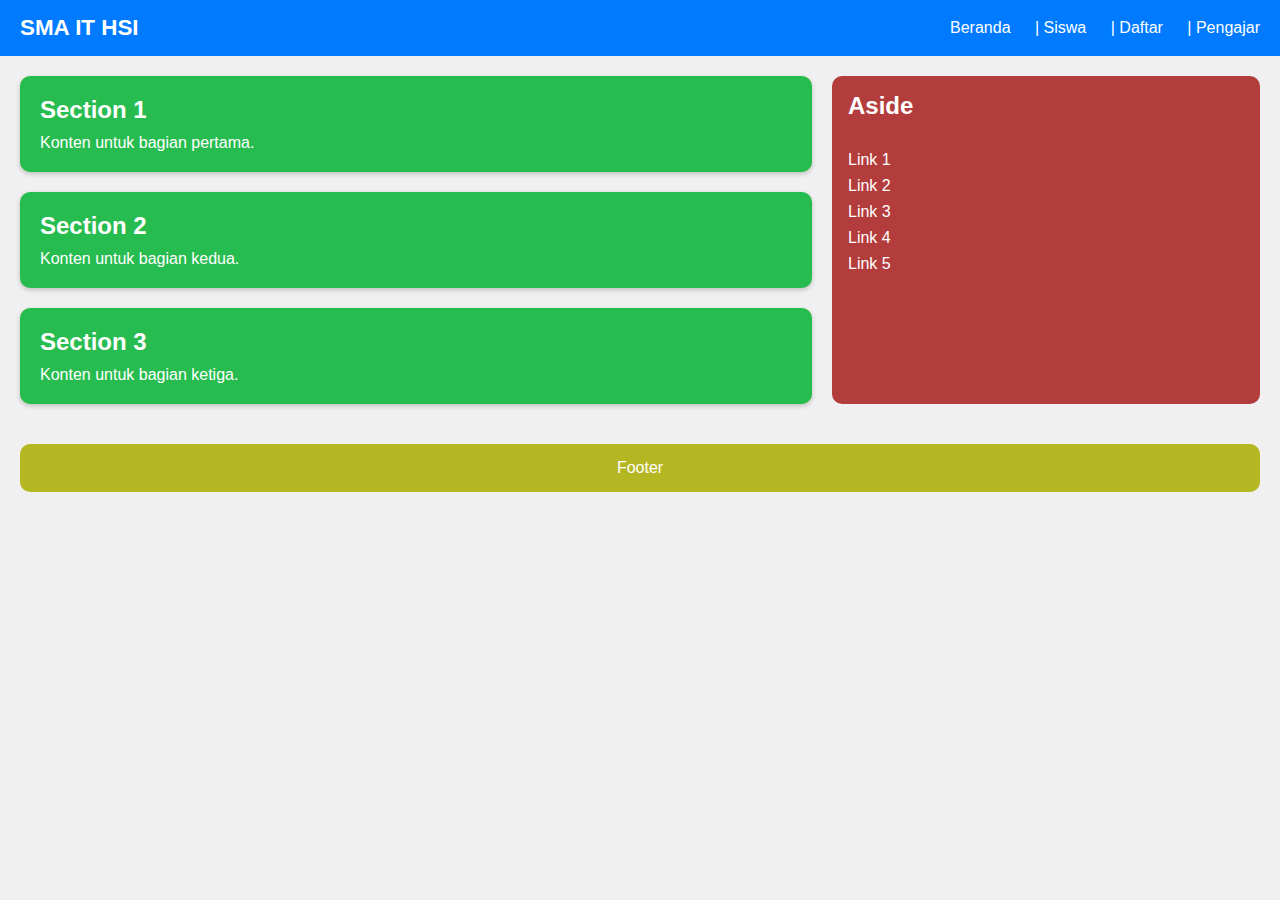
<file: index.html>
<!DOCTYPE html>
<html lang="id">
<head>
  <meta charset="UTF-8">
  <meta name="viewport" content="width=device-width, initial-scale=1.0">
  <title>SMA IT HSI</title>
  <link rel="stylesheet" href="1style.css">
</head>
<body>
  <!-- Header -->
  <header class="header">
    <div class="logo">SMA IT HSI</div>
    <nav class="nav">
      <a href="#">Beranda</a>
      <a href="#">| Siswa</a>
      <a href="#">| Daftar</a>
      <a href="#">| Pengajar</a>
    </nav>
  </header>

  <!-- Main Content -->
  <main class="main">
    <section class="content">
      <div class="card">
        <h2>Section 1</h2>
        <p>Konten untuk bagian pertama.</p>
      </div>
      <div class="card">
        <h2>Section 2</h2>
        <p>Konten untuk bagian kedua.</p>
      </div>
      <div class="card">
        <h2>Section 3</h2>
        <p>Konten untuk bagian ketiga.</p>
      </div>
    </section>

    <aside class="aside">
      <h2>Aside</h2>
      <ul>
        <li><a href="#">Link 1</a></li>
        <li><a href="#">Link 2</a></li>
        <li><a href="#">Link 3</a></li>
        <li><a href="#">Link 4</a></li>
        <li><a href="#">Link 5</a></li>
      </ul>
    </aside>
  </main>

  <!-- Footer -->
  <footer class="footer">
    Footer
  </footer>
</body>
</html>
</file>
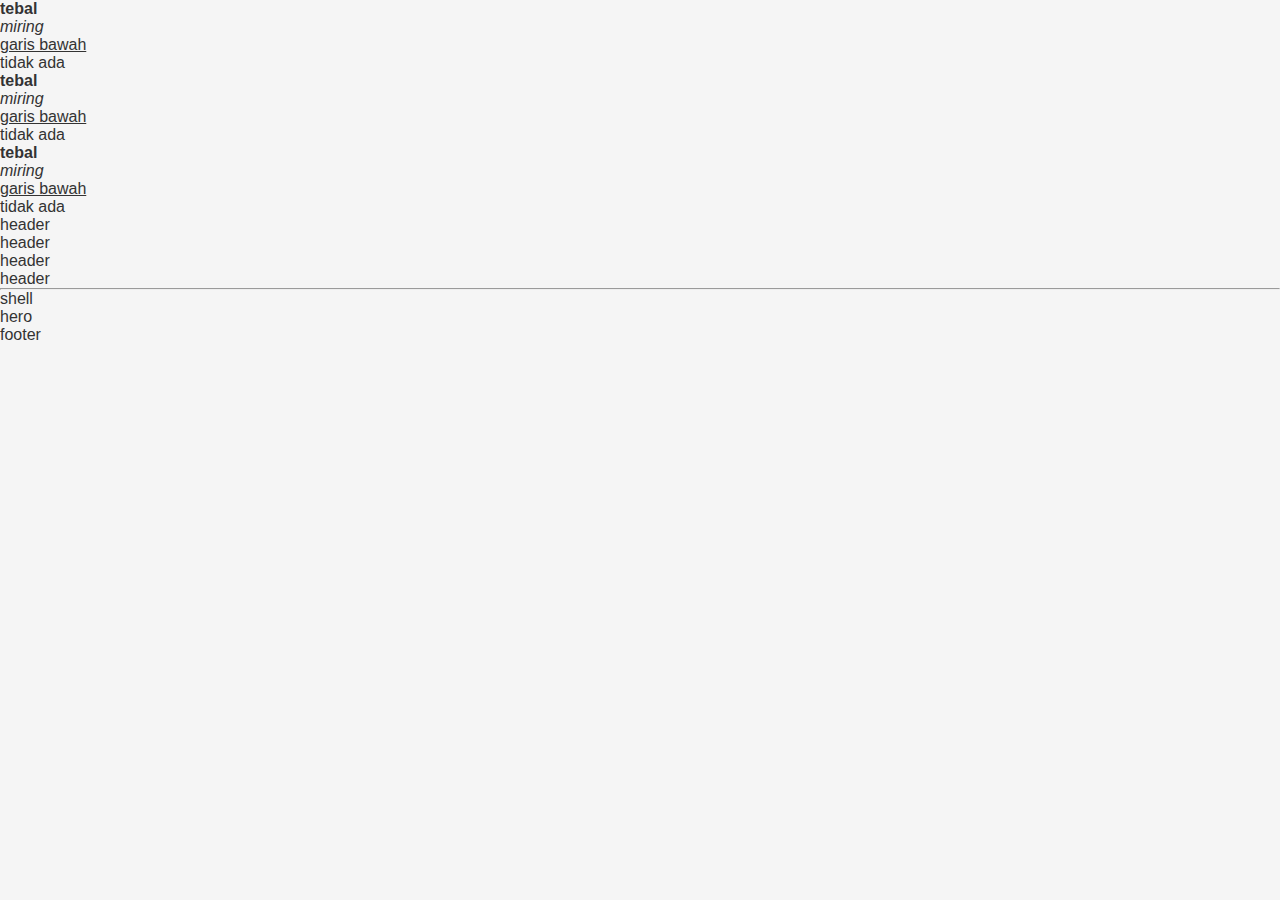
<file: 1gridindex.html>
<!DOCTYPE html>
<html lang="en">
<head>
    <meta charset="UTF-8">
    <meta name="viewport" content="width=device-width, initial-scale=1.0">
    <title>Document</title>
    <link rel="stylesheet" href="./style.css">
</head>
<body>
    <section>
        <div id="grid" class="container-grid">
                <div class="bg-blue"><strong>tebal</strong></div>
                <div class="bg-orange"><em>miring</em></div>
                <div class="bg-green"><u>garis bawah</u></div> 
                <div class="bg-red">tidak ada</div>

                <div class="bg-blue"><strong>tebal</strong></div>
                <div class="bg-orange"><em>miring</em></div>
                <div class="bg-green"><u>garis bawah</u></div> 
                <div class="bg-red">tidak ada</div>

                <div class="bg-blue"><strong>tebal</strong></div>
                <div class="bg-orange"><em>miring</em></div>
                <div class="bg-green"><u>garis bawah</u></div> 
                <div class="bg-red">tidak ada</div>
        </div>

       <div id="grid-2" class="container-grid-2">
                <div class="bg-red header">header</div>
                <div class="bg-green header">header</div>
                <div class="bg-orange header">header</div>
                <div class="bg-blue header">header</div>
        </div>
    </section>

    <hr>

    <div class="wrap-3">
        <div class="shell">shell</div>
        <div class="hero">hero</div>
        <div class="footer">footer</div>
    </div>
</body>
</html>
</file>
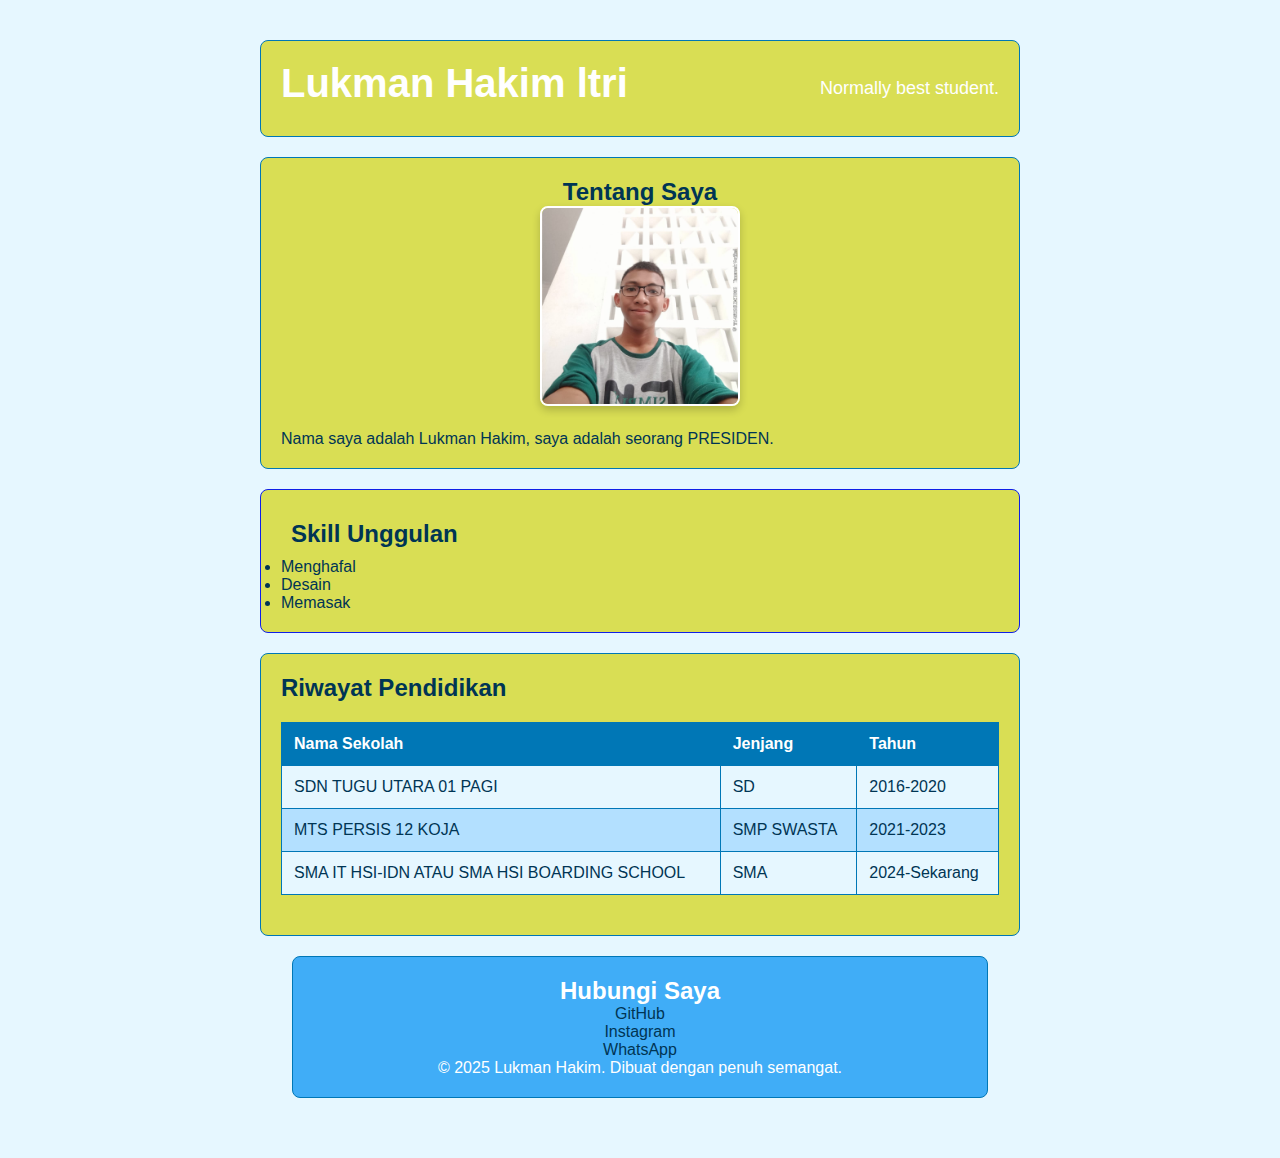
<file: inline-css.html>
<!DOCTYPE html>
<html lang="en">
<head>
    <meta charset="UTF-8">
    <link rel="stylesheet" href="style.css">
    <meta name="viewport" content="width=device-width, initial-scale=1.0">
    <title>Profil - Digital Lukman Hakim Lucky</title>
</head>
<body style="font-family: Arial, Helvetica, sans-serif; background-color: #e6f7ff; color: #003554; padding: 20px;">
    <div style="max-width: 800px; margin: 0 auto; padding: 20px;">
        <header style="background-color: #d9de54; border: 1px solid #0077b6; border-radius: 8px; padding: 20px; margin-bottom: 20px; text-align: center;">
            <h1 style="font-size: 40px; margin-bottom: 10px;">Lukman Hakim ltri</h1>
            <p style="font-size: 18px;">Normally best student.</p>
        </header>
        
        <div style="background-color: #d9de54; border: 1px solid #0077b6; border-radius: 8px; padding: 20px; margin-bottom: 20px;">
            <h2 style="text-align: center;">Tentang Saya</h2>
            <div style="text-align: center;">
                <img src="1w.jpg" alt="Gambar Profil" style="width: 200px; height: 200px; object-fit: cover; border-radius: 8px; border: 2px solid white; box-shadow: 0 4px 8px rgba(0, 0, 0, 0.2); margin-bottom: 20px;">
            </div>
            <p>Nama saya adalah Lukman Hakim, saya adalah seorang PRESIDEN.</p>
        </div>
        
        <div style="background-color: #d9de54; border: 1px solid #101fe7; border-radius: 8px; padding: 20px; margin-bottom: 20px;">
            <h2 style="padding: 10px;">Skill Unggulan</h2>
            <ul>
                <li>Menghafal</li>
                <li>Desain</li>
                <li>Memasak</li>
            </ul>
        </div>
        
        <div style="background-color: #d9de54; border: 1px solid #0077b6; border-radius: 8px; padding: 20px; margin-bottom: 20px;">
            <h2>Riwayat Pendidikan</h2>
            <table style="width: 100%; border-collapse: collapse; margin: 20px 0;">
                <tr>
                    <th style="padding: 12px; text-align: left; border: 1px solid #0077b6; background-color: #0077b6; color: white;">Nama Sekolah</th>
                    <th style="padding: 12px; text-align: left; border: 1px solid #0077b6; background-color: #0077b6; color: white;">Jenjang</th>
                    <th style="padding: 12px; text-align: left; border: 1px solid #0077b6; background-color: #0077b6; color: white;">Tahun</th>
                </tr>
                <tr style="background-color: #e6f7ff;">
                    <td style="padding: 12px; text-align: left; border: 1px solid #0077b6;">SDN TUGU UTARA 01 PAGI</td>
                    <td style="padding: 12px; text-align: left; border: 1px solid #0077b6;">SD</td>
                    <td style="padding: 12px; text-align: left; border: 1px solid #0077b6;">2016-2020</td>
                </tr>
                <tr style="background-color: #b3e0ff;">
                    <td style="padding: 12px; text-align: left; border: 1px solid #0077b6;">MTS PERSIS 12 KOJA</td>
                    <td style="padding: 12px; text-align: left; border: 1px solid #0077b6;">SMP SWASTA</td>
                    <td style="padding: 12px; text-align: left; border: 1px solid #0077b6;">2021-2023</td>
                </tr>
                <tr style="background-color: #e6f7ff;">
                    <td style="padding: 12px; text-align: left; border: 1px solid #0077b6;">SMA IT HSI-IDN ATAU SMA HSI BOARDING SCHOOL</td>
                    <td style="padding: 12px; text-align: left; border: 1px solid #0077b6;">SMA</td>
                    <td style="padding: 12px; text-align: left; border: 1px solid #0077b6;">2024-Sekarang</td>
                </tr>
            </table>
        </div>
        
        <footer style="background-color: #40adf7; border: 1px solid #0077b6; border-radius: 8px; padding: 20px; margin-bottom: 20px; text-align: center;">
            <h2>Hubungi Saya</h2>
            <ul style="list-style: none; padding: 0;">
                <li><a href="#" style="text-decoration: none; color: #003554;">GitHub</a></li>
                <li><a href="#" style="text-decoration: none; color: #003554;">Instagram</a></li>
                <li><a href="#" style="text-decoration: none; color: #003554;">WhatsApp</a></li>
            </ul>
            <p>&copy; 2025 Lukman Hakim. Dibuat dengan penuh semangat.</p>
        </footer>
    </div>
</body>
</html>
</file>
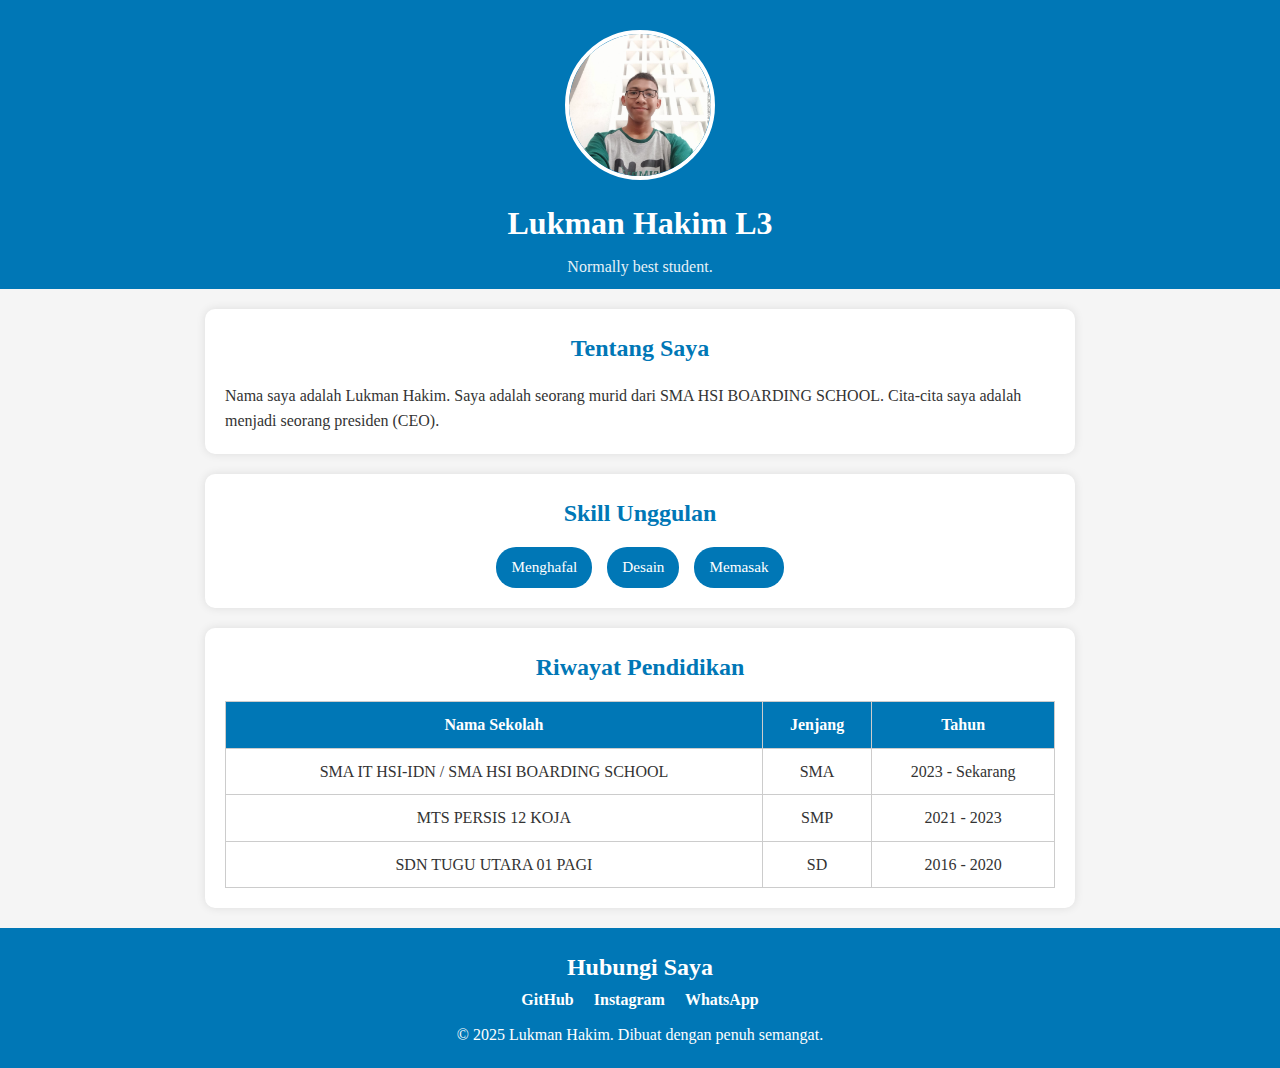
<file: internal-css.html>
<!DOCTYPE html>
<html lang="id">
<head>
  <meta charset="UTF-8" />
  <meta name="viewport" content="width=device-width, initial-scale=1.0">
  <title>Profil Digital - Lukman Hakim Lucky</title>
  <style>
    /* Reset dasar */
    * {
      margin: 0;
      padding: 0;
      box-sizing: border-box;
    }

    body {
      font-family: Cambria, Cochin, Georgia, Times, 'Times New Roman', serif;
      background-color: #f5f5f5;
      color: #333;
      line-height: 1.6;
    }

    header {
      text-align: center;
      padding: 30px 20px 10px;
      background-color: #0077b6;
      color: #fff;
    }

    header img {
      width: 150px;
      height: 150px;
      border-radius: 50%;
      object-fit: cover;
      border: 4px solid #fff;
      margin-bottom: 10px;
    }

    header h1 {
      font-size: 2rem;
      margin-bottom: 5px;
    }

    header p {
      font-size: 1rem;
      opacity: 0.9;
    }

    main {
      max-width: 900px;
      margin: 20px auto;
      padding: 0 15px;
    }

    section {
      background: #fff;
      padding: 20px;
      margin-bottom: 20px;
      border-radius: 10px;
      box-shadow: 0 0 10px rgba(0,0,0,0.1);
    }

    section h2 {
      text-align: center;
      margin-bottom: 15px;
      color: #0077b6;
    }

    #skill-unggulan {
      list-style: none;
      display: flex;
      justify-content: center;
      flex-wrap: wrap;
      gap: 15px;
    }

    #skill-unggulan li {
      background: #0077b6;
      color: #fff;
      padding: 8px 15px;
      border-radius: 20px;
      font-size: 0.95rem;
    }

    table {
      width: 100%;
      border-collapse: collapse;
    }

    table th, table td {
      border: 1px solid #ccc;
      padding: 10px;
      text-align: center;
    }

    table th {
      background-color: #0077b6;
      color: #fff;
    }

    footer {
      background-color: #0077b6;
      color: #fff;
      text-align: center;
      padding: 20px 15px;
    }

    .social-media {
      list-style: none;
      display: flex;
      justify-content: center;
      gap: 20px;
      margin-bottom: 10px;
    }

    .social-media li a {
      color: #fff;
      text-decoration: none;
      font-weight: bold;
      transition: color 0.3s;
    }

    .social-media li a:hover {
      color: #ffd166;
    }

    @media (max-width: 600px) {
      #skill-unggulan {
        flex-direction: column;
        align-items: center;
      }
    }
  </style>
</head>
<body>
  <header>
    <img src="1w.jpg" alt="Foto Profil">
    <h1>Lukman Hakim L3</h1>
    <p>Normally best student.</p>
  </header>

  <main>
    <section>
      <h2>Tentang Saya</h2>
      <p>
        Nama saya adalah Lukman Hakim. Saya adalah seorang murid dari SMA HSI BOARDING SCHOOL.
        Cita-cita saya adalah menjadi seorang presiden (CEO).
      </p>
    </section>

    <section>
      <h2>Skill Unggulan</h2>
      <ul id="skill-unggulan">
        <li>Menghafal</li>
        <li>Desain</li>
        <li>Memasak</li>
      </ul>
    </section>

    <section>
      <h2>Riwayat Pendidikan</h2>
      <table>
        <thead>
          <tr>
            <th>Nama Sekolah</th>
            <th>Jenjang</th>
            <th>Tahun</th>
          </tr>
        </thead>
        <tbody>
          <tr>
            <td>SMA IT HSI-IDN / SMA HSI BOARDING SCHOOL</td>
            <td>SMA</td>
            <td>2023 - Sekarang</td>
          </tr>
          <tr>
            <td>MTS PERSIS 12 KOJA</td>
            <td>SMP</td>
            <td>2021 - 2023</td>
          </tr>
          <tr>
            <td>SDN TUGU UTARA 01 PAGI</td>
            <td>SD</td>
            <td>2016 - 2020</td>
          </tr>
        </tbody>
      </table>
    </section>
  </main>

  <footer>
    <h2>Hubungi Saya</h2>
    <ul class="social-media">
      <li><a href="#">GitHub</a></li>
      <li><a href="#">Instagram</a></li>
      <li><a href="#">WhatsApp</a></li>
    </ul>
    <p>&copy; 2025 Lukman Hakim. Dibuat dengan penuh semangat.</p>
  </footer>
</body>
</html>
</file>
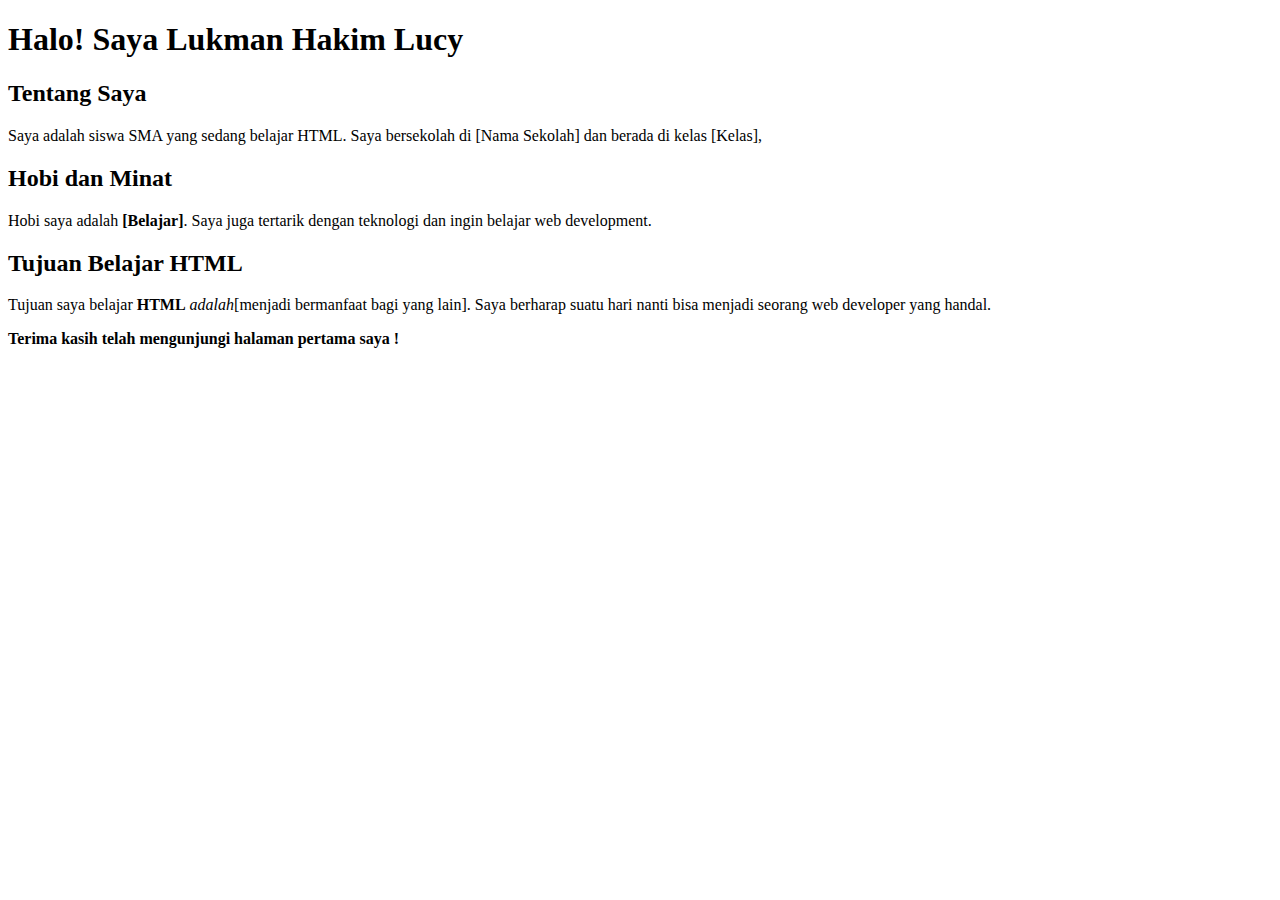
<file: latihan.html>
<!DOCTYPE html>
<html lang="id">
<head>
<meta charset="UTF-8">
<meta name="viewport" content="width=device-width, initial-scale=1.0">
<meta name="description" content="Halaman perkenalan diri untuk belajar HTML">
<meta name="Lukman L3" content=" [latihanhtml]">
<title>Perkenalan Diri - Lukman Hakim Ltri</title>
</head>
<body>
<h1>Halo! Saya Lukman Hakim Lucy</h1>
<h2>Tentang Saya</h2>
<p>Saya adalah siswa SMA yang sedang belajar HTML. Saya bersekolah di [Nama Sekolah] dan berada di kelas [Kelas],</p>
<h2>Hobi dan Minat</h2>
<p>Hobi saya adalah <strong>[Belajar]</strong>. Saya juga tertarik dengan teknologi dan ingin belajar web development.</p>
<h2>Tujuan Belajar HTML</h2>
<p>Tujuan saya belajar <strong>HTML</strong> <em> adalah</em>[menjadi bermanfaat bagi yang lain]. Saya berharap suatu hari nanti bisa menjadi seorang web developer yang handal.</p>
<p><strong>Terima kasih telah mengunjungi halaman pertama saya !</strong></p>
</body>
</html>
</file>
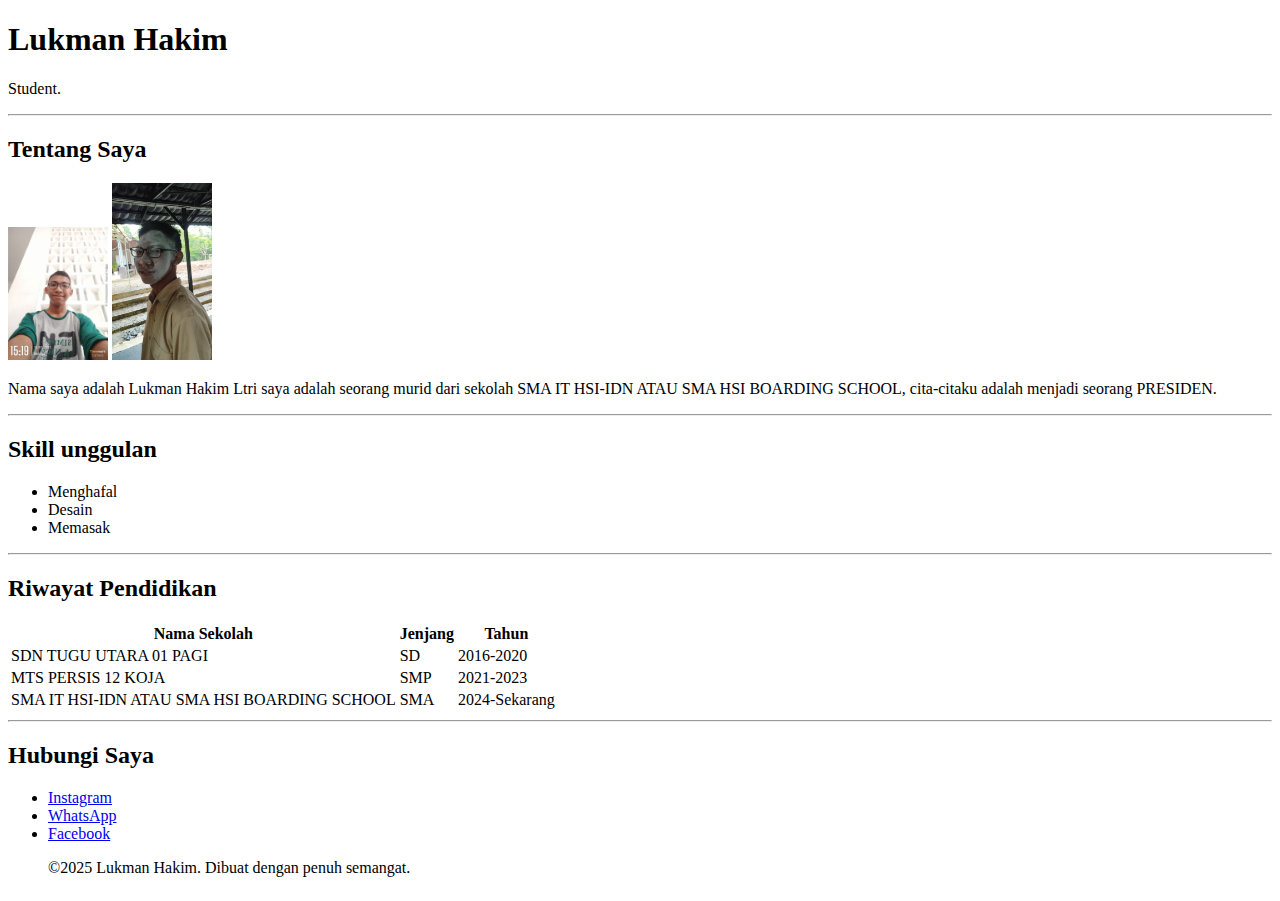
<file: original-css.html.html>
<!DOCTYPE html>
<html lang="en">
<head>
    <meta charset="UTF-8">
   
    <meta name="viewport" content="width=device-width, initial-scale=1.0">
    <title>Profil - Digital Lukman Hakim Lucky</title>
</head>
<header>
    <h1>
        Lukman Hakim
    </h1>
    <p> Student.</p></p>
</header>
<body>
    <hr>
    <main>
        <section>
            <h2> Tentang Saya</h2>
        <img src="1w.jpg" .jpg" alt = Gambar Profil" width = "100" height="">
        <img src="lukmnbaru.jpg" alt = Gambar Profil" width = "100" height="">
        <p> Nama saya adalah Lukman Hakim Ltri saya adalah seorang murid dari sekolah SMA IT HSI-IDN ATAU SMA HSI BOARDING SCHOOL, cita-citaku adalah menjadi seorang PRESIDEN.
             </p>
        </section>
        <hr>
        <section>
            <h2>Skill unggulan</h2>
            <ul>
                <li>Menghafal</li>
                <li>Desain</li>
                <li>Memasak</li>
            </ul>
        </section>
        <hr>
        <section>
            <h2>Riwayat Pendidikan</h2>
          <table>
              <tr> <style></style>
                 <th>Nama Sekolah</th>
                  <th>Jenjang</th>
                  <th>Tahun</th>
                  <th></th>
              </tr>
              <tr>
                  
                  <td>SDN TUGU UTARA 01 PAGI </td>
                  <td>SD</td>
                  <td>2016-2020</td>
              </tr>
              <tr>
                  <td>MTS PERSIS 12 KOJA</td>
                  <td>SMP</td>
                  <td>2021-2023</td>
              </tr>
              <tr>
                  <td>SMA IT HSI-IDN ATAU SMA HSI BOARDING SCHOOL</td>
                  <td>SMA</td>
                  <td>2024-Sekarang</td>
              </tr>
              <table>
              <section>
    </main>
    <hr>
    <footer>
        <h2> Hubungi Saya</h2>
        <ul> 
            <Li><a href="#">Instagram</a> </a></Li>
            <Li><a href="#">WhatsApp</a> </a></Li>
            <Li><a href="#">Facebook</a> </a></Li>
        <p> &copy2025 Lukman Hakim. Dibuat dengan penuh semangat.</p>
        </ul>
        </table>
        </section>
    </footer>
</body>
</html>
</file>
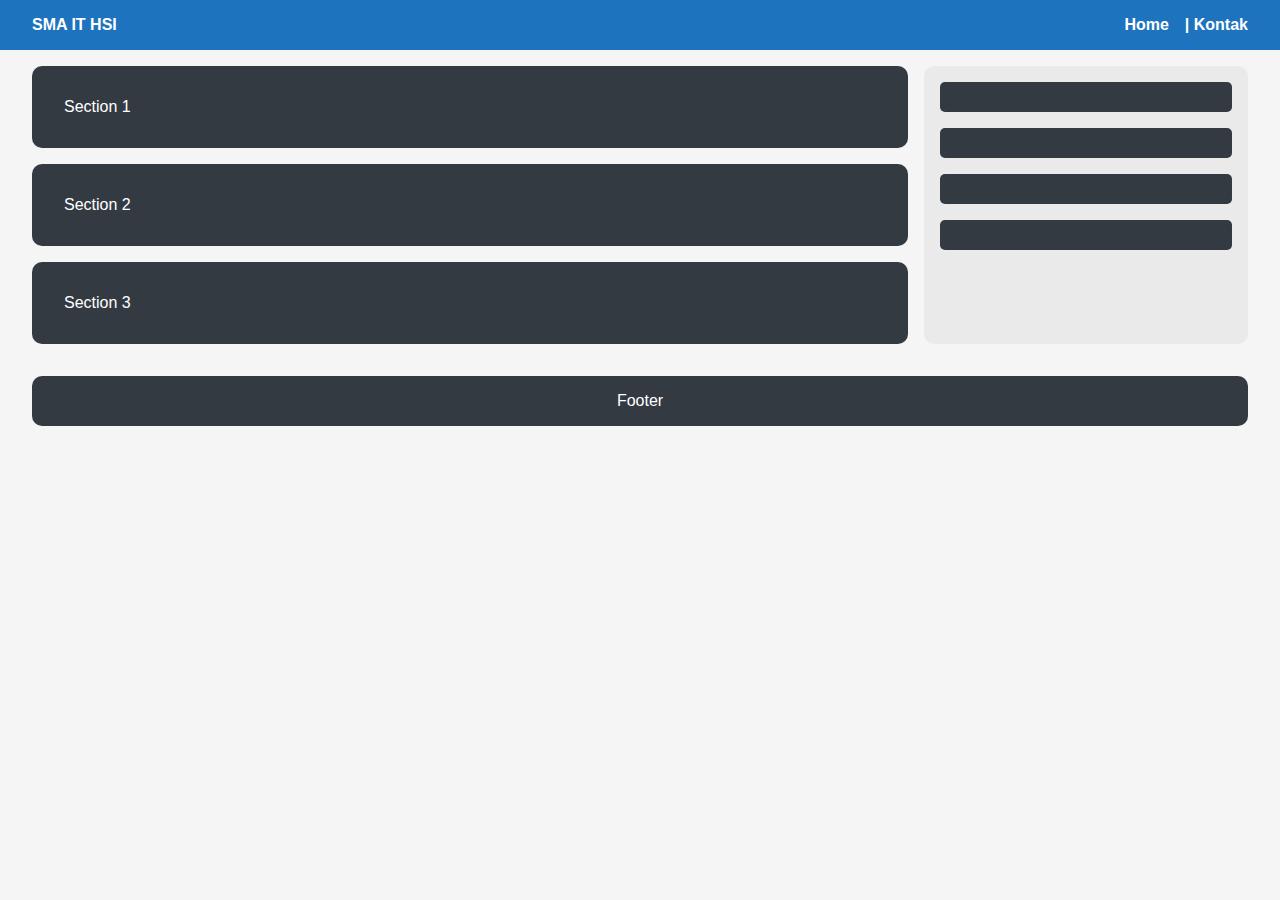
<file: sematic.html>
<!DOCTYPE html>
<html lang="id">
<head>
  <meta charset="UTF-8">
  <meta name="viewport" content="width=device-width, initial-scale=1.0">
  <title>SMA IT HSI</title>
  <link rel="stylesheet" href="style.css">
</head>
<body>

  <header>
    <div class="logo">
      <a href="#">SMA IT HSI</a>
    </div>
    <nav>
      <ul>
        <li><a href="#">Home</a></li>
        <li><a href="#">| Kontak</a></li>
      </ul>
    </nav>
  </header>

  <main>
    <section class="content">
      <article class="box">Section 1</article>
      <article class="box">Section 2</article>
      <article class="box">Section 3</article>
    </section>

    <aside>
      <div class="aside-item"></div>
      <div class="aside-item"></div>
      <div class="aside-item"></div>
      <div class="aside-item"></div>
    </aside>
  </main>

  <footer>
    <p>Footer</p>
  </footer>

</body>
</html>
</file>
<file: 1style.css>
/* Reset dasar */
* {
  margin: 0;
  padding: 0;
  box-sizing: border-box;
}

body {
  font-family: Arial, sans-serif;
  background-color: #f0f0f0;
  color: #ffffff;
}

/* Header */
.header {
  display: flex;
  justify-content: space-between;
  align-items: center;
  background-color: #007bff;
  color: #fff;
  padding: 15px 20px;
}

.header .logo {
  font-size: 1.4rem;
  font-weight: bold;
}

.header .nav a {
  text-decoration: none;
  color: #fff;
  margin-left: 20px;
  font-weight: 500;
}

.header .nav a:hover {
  text-decoration: underline;
}

/* Main */
.main {
  display: flex;
  gap: 20px;
  padding: 20px;
}

/* Konten kiri */
.content {
  flex: 2;
  display: flex;
  flex-direction: column;
  gap: 20px;
}

.card {
  background-color: #27bc4f;
  color: #fff;
  padding: 20px;
  border-radius: 10px;
  box-shadow: 0 2px 5px rgba(0,0,0,0.2);
}

.card h2 {
  margin-bottom: 10px;
}

/* Aside kanan */
aside {
  flex: 1;
  background-color: #b33d3d;
  border-radius: 10px;
  padding: 1rem;
  display: flex;
  flex-direction: column;
  gap: 1rem;
}

aside .aside-item {
  height: 30px;
  background-color: #3070ba;
  border-radius: 5px;
}

.aside h2 {
  margin-bottom: 15px;
}

.aside ul {
  list-style: none;
}

.aside li {
  margin-bottom: 8px;
}

.aside a {
  color: #fff;
  text-decoration: none;
}

.aside a:hover {
  text-decoration: underline;
}

/* Footer */
.footer {
  background-color: #b5b722;
  color: #fff;
  text-align: center;
  padding: 15px;
  margin: 20px;
  border-radius: 10px;
}

/* Responsif */
@media (max-width: 768px) {
  .main {
    flex-direction: column;
  }

  .aside {
    order: -1;
  }
}
</file>
<file: style.css>
/* Reset dasar */
* {
  margin: 0;
  padding: 0;
  box-sizing: border-box;
}

body {
  font-family: Arial, sans-serif;
  background-color: #f5f5f5;
  color: #333;
}

/* Header */
header {
  display: flex;
  justify-content: space-between;
  align-items: center;
  background-color: #1e73be; /* biru */
  padding: 1rem 2rem;
  color: white;
}

header .logo a {
  font-weight: bold;
  color: white;
  text-decoration: none;
}

header nav ul {
  display: flex;
  list-style: none;
  gap: 1rem;
}

header nav ul li a {
  color: white;
  text-decoration: none;
  font-weight: bold;
}

/* Layout utama */
main {
  display: flex;
  gap: 1rem;
  padding: 1rem 2rem;
}

/* Section kiri */
section.content {
  flex: 3;
  display: flex;
  flex-direction: column;
  gap: 1rem;
}

section.content .box {
  background-color: #333a42;
  color: white;
  padding: 2rem;
  border-radius: 10px;
}

/* Aside kanan */
aside {
  flex: 1;
  background-color: #eaeaea;
  border-radius: 10px;
  padding: 1rem;
  display: flex;
  flex-direction: column;
  gap: 1rem;
}

aside .aside-item {
  height: 30px;
  background-color: #333a42;
  border-radius: 5px;
}

/* Footer */
footer {
  background-color: #333a42;
  color: white;
  text-align: center;
  padding: 1rem;
  margin: 1rem 2rem;
  border-radius: 10px;
}
</file>
